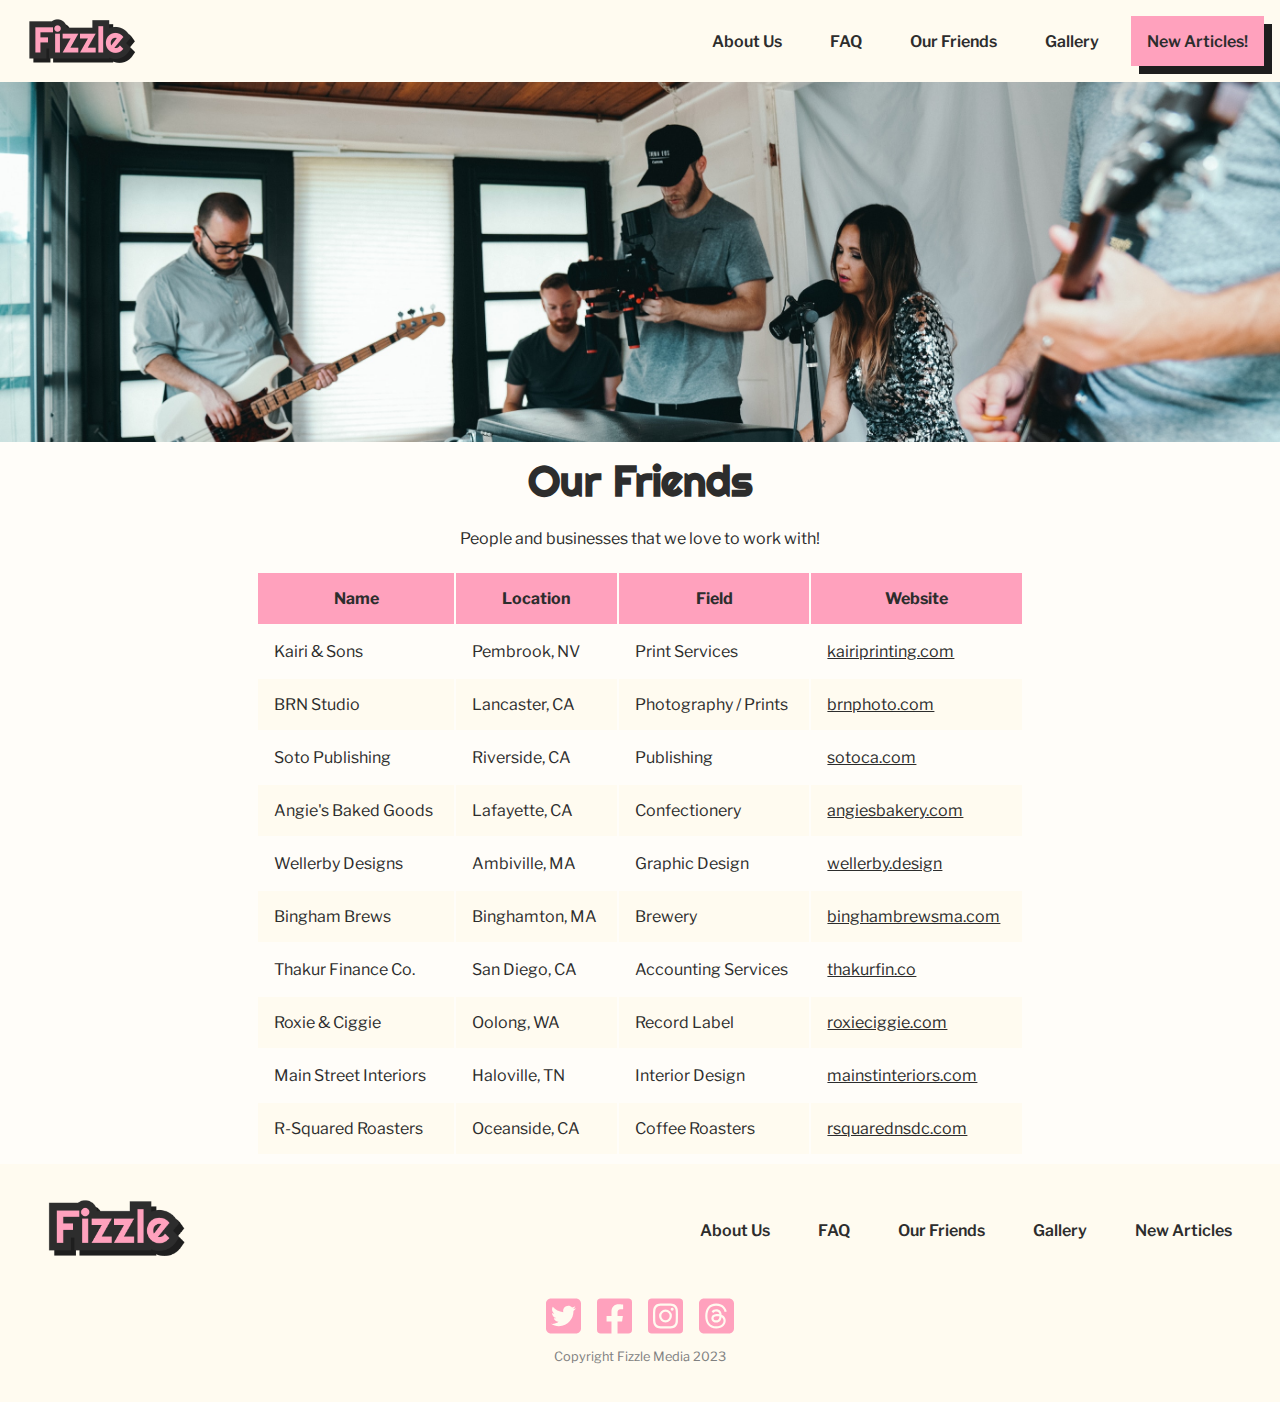
<file: friends.html>
<!DOCTYPE html>
<html lang="en">
<head>
    <meta charset="UTF-8">
    <meta name="viewport" content="width=device-width, initial-scale=1.0">
    <title>Our Friends</title>

    <link rel="stylesheet" href="./assets/stylesheets/styles.css">
    
    <link rel="preconnect" href="https://fonts.googleapis.com">
    <link rel="preconnect" href="https://fonts.gstatic.com" crossorigin>
    <link href="https://fonts.googleapis.com/css2?family=Libre+Franklin:wght@200;400;600;700&family=Righteous&display=swap" rel="stylesheet">
    
    <link rel="icon" type="image/x-icon" href="./assets/images/favicon.png">

</head>
<body class="friends-body">

    <nav class="nav-main" id="nav">
        <a class="logo-container" href="./index.html">
            <img class="logo" src="./assets/images/Fizzle.png">
        </a>        
        <div class="horizontal-nav">
            <a class="button-secondary" href="./about.html">About Us</a>
            <a class="button-secondary" href="./about.html#faq">FAQ</a>
            <a class="button-secondary" href="#">Our Friends</a> 
            <a class="button-secondary" href="./gallery.html">Gallery</a>
            <a class="button-primary" href="./trending.html">New Articles!</a>
        </div>
        <div class="dropdown">
            <button class="dropbtn"><svg xmlns="http://www.w3.org/2000/svg" height="2em" viewBox="0 0 448 512"><!--! Font Awesome Free 6.4.2 by @fontawesome - https://fontawesome.com License - https://fontawesome.com/license (Commercial License) Copyright 2023 Fonticons, Inc. --><path d="M0 96C0 78.3 14.3 64 32 64H416c17.7 0 32 14.3 32 32s-14.3 32-32 32H32C14.3 128 0 113.7 0 96zM0 256c0-17.7 14.3-32 32-32H416c17.7 0 32 14.3 32 32s-14.3 32-32 32H32c-17.7 0-32-14.3-32-32zM448 416c0 17.7-14.3 32-32 32H32c-17.7 0-32-14.3-32-32s14.3-32 32-32H416c17.7 0 32 14.3 32 32z"/></svg></button>
            <div class="dropdown-content">
                <a class="button-secondary" href="./about.html">About Us</a>
                <a class="button-secondary" href="./about.html#faq">FAQ</a>
                <a class="button-secondary" href="#">Our Friends</a> 
                <a class="button-secondary" href="./gallery.html">Gallery</a>
                <a class="button-primary" href="./trending.html">New Articles!</a>
            </div>
        </div>
    </nav>

    <div>
        <img class="article-hero" src="./assets/images/band.jpg">
    </div>
    <section class="article-body">
        <div class="article-text">
            <h1 style="text-align: center;">Our Friends</h1>
            <p style="text-align: center;">People and businesses that we love to work with!</p>
            <table id="friends-table">
                <tr>
                  <th onclick="sortTable(0)">Name</th>
                  <th onclick="sortTable(1)">Location</th>
                  <th onclick="sortTable(2)">Field</th>
                  <th onclick="sortTable(3)">Website</th>
                </tr>
                <tr>
                  <td>Kairi & Sons</td>
                  <td>Pembrook, NV</td>
                  <td>Print Services</td>
                  <td><a>kairiprinting.com</a></td>
                </tr>
                <tr>
                  <td>BRN Studio</td>
                  <td>Lancaster, CA</td>
                  <td>Photography / Prints</td>
                  <td><a>brnphoto.com</a></td>
                </tr>
                <tr>
                    <td>Soto Publishing</td>
                    <td>Riverside, CA</td>
                    <td>Publishing</td>
                    <td><a>sotoca.com</a></td>
                  </tr>
                  <tr>
                    <td>Angie's Baked Goods</td>
                    <td>Lafayette, CA</td>
                    <td>Confectionery</td>
                    <td><a>angiesbakery.com</a></td>
                  </tr>
                  <tr>
                    <td>Wellerby Designs</td>
                    <td>Ambiville, MA</td>
                    <td>Graphic Design</td>
                    <td><a>wellerby.design</a></td>
                  </tr>
                  <tr>
                    <td>Bingham Brews</td>
                    <td>Binghamton, MA</td>
                    <td>Brewery</td>
                    <td><a>binghambrewsma.com</a></td>
                  </tr>
                  <tr>
                    <td>Thakur Finance Co.</td>
                    <td>San Diego, CA</td>
                    <td>Accounting Services</td>
                    <td><a>thakurfin.co</a></td>
                  </tr>
                  <tr>
                    <td>Roxie & Ciggie</td>
                    <td>Oolong, WA</td>
                    <td>Record Label</td>
                    <td><a>roxieciggie.com</a></td>
                  </tr>
                  <tr>
                    <td>Main Street Interiors</td>
                    <td>Haloville, TN</td>
                    <td>Interior Design</td>
                    <td><a>mainstinteriors.com</a></td>
                  </tr>
                  <tr>
                    <td>R-Squared Roasters</td>
                    <td>Oceanside, CA</td>
                    <td>Coffee Roasters</td>
                    <td><a>rsquarednsdc.com</a></td>
                  </tr>
              </table>
        </div>
    </section>




    <script>
        function sortTable(n) {
            var table, rows, switching, i, x, y, shouldSwitch, dir, switchcount = 0;
            table = document.getElementById("friends-table");
            switching = true;
            // Set the sorting direction to ascending:
            dir = "asc";
            /* Make a loop that will continue until
            no switching has been done: */
            while (switching) {
                // Start by saying: no switching is done:
                switching = false;
                rows = table.rows;
                /* Loop through all table rows (except the
                first, which contains table headers): */
                for (i = 1; i < (rows.length - 1); i++) {
                // Start by saying there should be no switching:
                shouldSwitch = false;
                /* Get the two elements you want to compare,
                one from current row and one from the next: */
                x = rows[i].getElementsByTagName("TD")[n];
                y = rows[i + 1].getElementsByTagName("TD")[n];
                /* Check if the two rows should switch place,
                based on the direction, asc or desc: */
                if (dir == "asc") {
                    if (x.innerHTML.toLowerCase() > y.innerHTML.toLowerCase()) {
                    // If so, mark as a switch and break the loop:
                    shouldSwitch = true;
                    break;
                    }
                } else if (dir == "desc") {
                    if (x.innerHTML.toLowerCase() < y.innerHTML.toLowerCase()) {
                    // If so, mark as a switch and break the loop:
                    shouldSwitch = true;
                    break;
                    }
                }
                }
                if (shouldSwitch) {
                /* If a switch has been marked, make the switch
                and mark that a switch has been done: */
                rows[i].parentNode.insertBefore(rows[i + 1], rows[i]);
                switching = true;
                // Each time a switch is done, increase this count by 1:
                switchcount ++;
                } else {
                /* If no switching has been done AND the direction is "asc",
                set the direction to "desc" and run the while loop again. */
                if (switchcount == 0 && dir == "asc") {
                    dir = "desc";
                    switching = true;
                }
                }
            }
            }
    </script>


<footer class="footer-main">
    <div class="footer-top">
        <a href="./index.html">
            <img class="logo" src="./assets/images/Fizzle.png">
        </a>
        <div class="footer-links">
            <a class="button-secondary" href="./about.html">About Us</a>
            <a class="button-secondary" href="./about.html#faq">FAQ</a>
            <a class="button-secondary" href="#">Our Friends</a> 
            <a class="button-secondary" href="./gallery.html">Gallery</a>
            <a class="button-secondary" href="./trending.html">New Articles</a>
        </div>
        
    </div>

    <div style="display: flex; flex-direction: column; gap: .5em; align-items: center;">
        <div class="socials">
            <svg xmlns="http://www.w3.org/2000/svg" viewBox="0 0 448 512"><!--! Font Awesome Free 6.4.2 by @fontawesome - https://fontawesome.com License - https://fontawesome.com/license (Commercial License) Copyright 2023 Fonticons, Inc. --><path d="M64 32C28.7 32 0 60.7 0 96V416c0 35.3 28.7 64 64 64H384c35.3 0 64-28.7 64-64V96c0-35.3-28.7-64-64-64H64zM351.3 199.3v0c0 86.7-66 186.6-186.6 186.6c-37.2 0-71.7-10.8-100.7-29.4c5.3 .6 10.4 .8 15.8 .8c30.7 0 58.9-10.4 81.4-28c-28.8-.6-53-19.5-61.3-45.5c10.1 1.5 19.2 1.5 29.6-1.2c-30-6.1-52.5-32.5-52.5-64.4v-.8c8.7 4.9 18.9 7.9 29.6 8.3c-9-6-16.4-14.1-21.5-23.6s-7.8-20.2-7.7-31c0-12.2 3.2-23.4 8.9-33.1c32.3 39.8 80.8 65.8 135.2 68.6c-9.3-44.5 24-80.6 64-80.6c18.9 0 35.9 7.9 47.9 20.7c14.8-2.8 29-8.3 41.6-15.8c-4.9 15.2-15.2 28-28.8 36.1c13.2-1.4 26-5.1 37.8-10.2c-8.9 13.1-20.1 24.7-32.9 34c.2 2.8 .2 5.7 .2 8.5z"/></svg>    
            <svg xmlns="http://www.w3.org/2000/svg" viewBox="0 0 448 512"><!--! Font Awesome Free 6.4.2 by @fontawesome - https://fontawesome.com License - https://fontawesome.com/license (Commercial License) Copyright 2023 Fonticons, Inc. --><path d="M400 32H48A48 48 0 0 0 0 80v352a48 48 0 0 0 48 48h137.25V327.69h-63V256h63v-54.64c0-62.15 37-96.48 93.67-96.48 27.14 0 55.52 4.84 55.52 4.84v61h-31.27c-30.81 0-40.42 19.12-40.42 38.73V256h68.78l-11 71.69h-57.78V480H400a48 48 0 0 0 48-48V80a48 48 0 0 0-48-48z"/></svg>
            <svg xmlns="http://www.w3.org/2000/svg" viewBox="0 0 448 512"><!--! Font Awesome Free 6.4.2 by @fontawesome - https://fontawesome.com License - https://fontawesome.com/license (Commercial License) Copyright 2023 Fonticons, Inc. --><path d="M224,202.66A53.34,53.34,0,1,0,277.36,256,53.38,53.38,0,0,0,224,202.66Zm124.71-41a54,54,0,0,0-30.41-30.41c-21-8.29-71-6.43-94.3-6.43s-73.25-1.93-94.31,6.43a54,54,0,0,0-30.41,30.41c-8.28,21-6.43,71.05-6.43,94.33S91,329.26,99.32,350.33a54,54,0,0,0,30.41,30.41c21,8.29,71,6.43,94.31,6.43s73.24,1.93,94.3-6.43a54,54,0,0,0,30.41-30.41c8.35-21,6.43-71.05,6.43-94.33S357.1,182.74,348.75,161.67ZM224,338a82,82,0,1,1,82-82A81.9,81.9,0,0,1,224,338Zm85.38-148.3a19.14,19.14,0,1,1,19.13-19.14A19.1,19.1,0,0,1,309.42,189.74ZM400,32H48A48,48,0,0,0,0,80V432a48,48,0,0,0,48,48H400a48,48,0,0,0,48-48V80A48,48,0,0,0,400,32ZM382.88,322c-1.29,25.63-7.14,48.34-25.85,67s-41.4,24.63-67,25.85c-26.41,1.49-105.59,1.49-132,0-25.63-1.29-48.26-7.15-67-25.85s-24.63-41.42-25.85-67c-1.49-26.42-1.49-105.61,0-132,1.29-25.63,7.07-48.34,25.85-67s41.47-24.56,67-25.78c26.41-1.49,105.59-1.49,132,0,25.63,1.29,48.33,7.15,67,25.85s24.63,41.42,25.85,67.05C384.37,216.44,384.37,295.56,382.88,322Z"/></svg>
            <svg xmlns="http://www.w3.org/2000/svg" viewBox="0 0 448 512"><!--! Font Awesome Free 6.4.2 by @fontawesome - https://fontawesome.com License - https://fontawesome.com/license (Commercial License) Copyright 2023 Fonticons, Inc. --><path d="M64 32C28.7 32 0 60.7 0 96V416c0 35.3 28.7 64 64 64H384c35.3 0 64-28.7 64-64V96c0-35.3-28.7-64-64-64H64zM294.2 244.3c19.5 9.3 33.7 23.5 41.2 40.9c10.4 24.3 11.4 63.9-20.2 95.4c-24.2 24.1-53.5 35-95.1 35.3h-.2c-46.8-.3-82.8-16.1-106.9-46.8C91.5 341.8 80.4 303.7 80 256v-.1-.1c.4-47.7 11.5-85.7 33-113.1c24.2-30.7 60.2-46.5 106.9-46.8h.2c46.9 .3 83.3 16 108.2 46.6c12.3 15.1 21.3 33.3 27 54.4l-26.9 7.2c-4.7-17.2-11.9-31.9-21.4-43.6c-19.4-23.9-48.7-36.1-87-36.4c-38 .3-66.8 12.5-85.5 36.2c-17.5 22.3-26.6 54.4-26.9 95.5c.3 41.1 9.4 73.3 26.9 95.5c18.7 23.8 47.4 36 85.5 36.2c34.3-.3 56.9-8.4 75.8-27.3c21.5-21.5 21.1-47.9 14.2-64c-4-9.4-11.4-17.3-21.3-23.3c-2.4 18-7.9 32.2-16.5 43.2c-11.4 14.5-27.7 22.4-48.4 23.5c-15.7 .9-30.8-2.9-42.6-10.7c-13.9-9.2-22-23.2-22.9-39.5c-1.7-32.2 23.8-55.3 63.5-57.6c14.1-.8 27.3-.2 39.5 1.9c-1.6-9.9-4.9-17.7-9.8-23.4c-6.7-7.8-17.1-11.8-30.8-11.9h-.4c-11 0-26 3.1-35.6 17.6l-23-15.8c12.8-19.4 33.6-30.1 58.5-30.1h.6c41.8 .3 66.6 26.3 69.1 71.8c1.4 .6 2.8 1.2 4.2 1.9l.1 .5zm-71.8 67.5c17-.9 36.4-7.6 39.7-48.8c-8.8-1.9-18.6-2.9-29-2.9c-3.2 0-6.4 .1-9.6 .3c-28.6 1.6-38.1 15.5-37.4 27.9c.9 16.7 19 24.5 36.4 23.6l-.1-.1z"/></svg>
        </div>  
        <p style="font-size: .8em; color: grey;">Copyright Fizzle Media 2023</p>
    </div>
</footer>

</body>
</html>
</file>
<file: assets/stylesheets/styles.css>
html {
    font-family: 'Libre Franklin', sans-serif;
    background-color: #fffdf9;
    scroll-behavior: smooth;
}
    * {
        margin: 0;
        padding: 0;
        color: #2d2d2d;
    }
    h1 {
        font-family: 'Righteous', sans-serif; 
        font-size: 2.6rem;
        color: #2d2d2d;
    }
    p {
        font-family: inherit;
        font-size: 1rem;
        color: #2d2d2d;
        line-height: 1.6rem;
    }







    /* BUTTONS START */


    .button-primary {
        background-color: #FFA1BD;
        color: #2d2d2d;
        text-align: center;
        font-family: inherit;
        font-size: 1rem;
        font-weight: 600;
        padding: 1em;
        border: none;
        box-shadow: .5rem .5rem 0 #1e1e1e;
        text-wrap: nowrap;
        cursor: pointer;
        text-decoration: none;
        transition: 500ms ease;
    }
    .button-primary:hover {
        background-color: #2d2d2d;
        color: #FFA1BD;
        box-shadow: none;
    }
    .button-secondary {
        background-color: transparent;
        border: none;
        color: #2d2d2d;
        text-align: center;
        font-family: inherit;
        font-weight: 600;
        font-size: 1rem;
        padding: 1em;
        text-wrap: nowrap;
        cursor: pointer;
        text-decoration: none;
        display: flex;
        gap: 1rem;
        text-decoration: #fffbf0 solid underline;
        text-decoration-thickness: .25em;
        transition: 500ms ease;
    }
    .button-secondary:hover {
      text-decoration: #FFA1BD solid underline;
      text-decoration-thickness: .25em;
      color:#2d2d2d;
    }


    .button-pair {
        display: flex;
        flex-direction: row;
        gap: 2rem;
        justify-content: center;
    }

    /* BUTTONS END */









    /* NAV START */

    .nav-main {
        display: flex;
        flex-direction: row;
        justify-content: space-between;
        background-color: #fffbf0;
        padding: 1rem;
        height: 50px;
    }
    .logo-container {
        position: relative;
        display: block;
        width: 20%;
        min-width: 140px;
        cursor: pointer;
        transition: 500ms ease;
    }
    .logo-container:hover {
        opacity: 80%;
    }
 
    .logo {
        height: 100%;
    }
    .horizontal-nav {
        display: flex;
        justify-content: end;
        gap: 1em;
        flex-wrap: nowrap;
    }
    .dropdown {
        position: absolute;
        display: none;
        top: 0;
        right: 0;
        cursor: pointer;
    }
    .dropbtn {
        background-color: transparent;
        border: none;
        color: #2d2d2d;
        text-align: center;
        font-family: inherit;
        font-weight: 600;
        font-size: 1rem;
        width: 60px;
        height: 40px;
        margin: 1em;
        text-wrap: nowrap;
        cursor: pointer;
    }
    .dropdown-content {
        display: none;
        position: absolute;
        width: fit-content;
        right: 0;
        background-color: #fffBf0;
        z-index: 999;
    }
    .dropdown:hover .dropdown-content {
        display: flex;
        flex-direction: column;
    }
   
    
    /* NAV END */








    /* FOOTER START */

    .footer-main {
      display: flex;
      flex-direction: column;
      align-items: center;
      padding: 2em;
      gap: 2em;
      background-color: #fffbf0;
    }
    .footer-main .logo {
      height: 4em;
      transition: 500ms ease;

    }
    .footer-main .logo:hover {
      opacity: 80%;
    }
    .footer-top {
      display: flex;
      align-items: center;
      width: 100%;
      justify-content: space-between;
    }
    .footer-links {
      display: flex;
      gap: 1em;
      height: fit-content;
    }
    .socials {
      display: flex;
      flex-direction: row;
      gap: 1em;
    }
    .footer-main svg {
      height: 2.5em;
      fill: #FFA1BD;
      cursor: pointer;
      transition: 500ms ease;
    }
    .footer-main svg:hover {
      fill: #2d2d2d;
    }
    
    @media screen and (max-width: 600px) {
      .footer-top {
        flex-direction: column;
        gap: 1em;
      }
    }
    @media screen and (max-width: 480px) {
      .footer-links {
        flex-direction: column;
        align-items: center;
        gap: .5em;
      }
    }
    @media screen and (min-width: 1600px) {
      .footer-main {
        gap: 4em;
      }
    }

    /* FOOTER END */








    /* SPLASH START */

    .splash {
        height: 70vh;
        max-height: 1000px;
        min-height: 500px;
        background: url(../images/casettes.jpg) no-repeat center top;
        background-size: cover;
        display: flex;
        flex-direction: row-reverse;
        align-items: end;
        padding: 2rem;
    }
    .splash-div {
        background-color: #fffdf9;
        padding: 2rem;
        display: flex;
        flex-direction: column;
        position: static;
        gap: 1rem;
        width: 40%;
        height: fit-content;
        max-width: 60ch;
    }
    .splash .button-pair {
        justify-content: left;
    }
    

    /* SPLASH END */








    /* ARTICLE START */


    .article-hero {
        width: 100%;
        height: 40vh;
        min-height: 200px;
        max-height: 600px;
        object-fit: cover;
    }
    .article-body {
        display: flex;
        flex-direction: column;
        align-items: center;
        padding: 2em;
    }
    .article-text {
        width: 60vw;
        display: flex;
        flex-direction: column;
        max-width: 900px;
        min-width: 600px;
        gap: 1rem;
    }
    .article-type {
        font-weight: 600;
        font-size: 1rem;
    }
    .subtitle {
        color: #656565;
        padding-bottom: 1rem;
        font-weight: 600;
        font-size: 1rem;
    }
    .article-body p {
        line-height: 2rem;
    }

    .article-author {
        display: flex;
        flex-direction: column;
        align-items: center;
        gap: 2rem;
        margin: 2rem 0;
    }
    .author-bio {
        display: grid; 
        grid-template-columns: 1fr 2fr;
        gap: 2rem;
        margin-bottom: 2rem;
    }
    .author-img {
        width: 100%;
    }

    /* ARTICLE END */







    /* FAQ START */

    .faq-container {
        display: flex;
        flex-direction: column;
        gap: 1rem;
        margin: 2rem 0;
    }
    .faq-container h1{
        text-align: center;
        margin-top: 2rem;
      }
      summary {
        padding: .5rem 0;
        list-style: none;
        display: flex;
        justify-content: space-between;  
        transition: 300ms ease;
      }
      /* I DONT THINK THIS DOES ANYTHING
      summary::-webkit-details-marker {
        display: none;
      }
      */
      summary:after{
        content: "\002B";
      }
      details[open] summary {
          border-bottom: 1px solid #656565;
          margin-bottom: .5em;
      }
      details[open] summary:after{
        content: "\00D7";
      }
      
      details[open] div{
        padding: .5em 1em;
      }

      /* FAQ END */








      /* CAROUSEL START */

      .slideshow-container {
        width: 100%;
        position: relative;
        display: flex;
        flex-direction: column;
        align-items: center;
      }
      .next-container {
        position: absolute;
        top: 50%;
        margin-top: -22px;
        display: flex;
        flex-direction: row;
        justify-content: space-between;
        width: 100%;
      }
      .prev, .next {
        cursor: pointer;
        position: absolute;
        padding: 1rem;
        color: white;
        transition: 0.3s ease;
        border-radius: 0 .25rem .25rem 0;
        user-select: none;
        background-color: rgba(0,0,0,0.8);
      }
      .next {
        right: 0;
        border-radius: .25rem 0 0 .25rem;
      }
      .prev:hover, .next:hover {
        background-color: #FFA1BD;
      }
      .slideshow-text {
        color: #f2f2f2;
        font-size: 1rem;
        position: absolute;
        width: 100%;
        text-align: center;
        bottom: 1rem;
      }
      .slideshow-image {
          width: 100%;
          object-fit: cover;
          border-radius: .5rem;
      }
    
      .dot {
        cursor: pointer;
        height: 1rem;
        width: 1rem;
        margin: .25rem;
        background-color: #2d2d2d;
        border-radius: 50%;
        display: inline-block;
        transition: background-color 0.3s ease;
        box-sizing: border-box;
      }
      .active {
        background-color: #FFA1BD;
        border-style: inset;
        border-color: #2d2d2d;
      }
      .dot:hover {
        background-color: #FFA1BD;
      }
      .numbertext {
        color: #f2f2f2;
        font-size: 1rem;
        padding: 1rem;
        position: absolute;
        top: 0;
      }
      .fade {
        animation-name: fade;
        animation-duration: 1.5s;
      }
      @keyframes fade {
        from {opacity: .4} 
        to {opacity: 1}
      }
      /* CAROUSEL END */








      /* GALLERY START */

      .gallery-container {
        width: 100%;
        display: flex;
        flex-direction: row;
        justify-content: center;
        flex-wrap: wrap;
        gap: .5em;
      }

      .gallery-container img {
        max-width: 20%;
        min-width: 200px;
        object-fit: cover;
        cursor: pointer;
      }
      .gallery-container img:hover {
        opacity: 90%;
      }


  /* The Modal (background) */
  .modal {
    display: none;
    position: fixed;
    z-index: 1;
    padding-top: 4rem;
    left: 0;
    top: 0;
    width: 100%;
    height: 100%;
    overflow: auto;
    background-color: black;
  }
  
  /* Modal Content */
  .modal-content {
    position: relative;
    background-color: #fefefe;
    margin: auto;
    padding: 0;
    width: 90%;
    max-width: 1200px;
  }
  
  /* The Close Button */
  .close {
    color: white;
    position: absolute;
    top: 1rem;
    right: 1rem;
    font-size: 35px;
    font-weight: bold;
  }
  
  .close:hover,
  .close:focus {
    color: #FFA1BD;
    text-decoration: none;
    cursor: pointer;
  }
  
  /* Hide the slides by default */
  .mySlides {
    display: none;
  }
  
  img.demo {
    opacity: 0.6;
  }
  
  .active,
  .demo:hover {
    opacity: 1;
  }
  
  img.hover-shadow {
    transition: 0.3s;
  }
  
  .hover-shadow:hover {
    box-shadow: 0 4px 8px 0 rgba(0, 0, 0, 0.2), 0 6px 20px 0 rgba(0, 0, 0, 0.19);
  }

  /* GALLERY END */








/* TABLE START */


  th {
    background-color: #FFA1BD;
    cursor: pointer;
    color: #2d2d2d;
    transition: 500ms ease;
  }
  th:hover {
    background-color: #2d2d2d;
    color: #ffa1bd;
  }
  th, td {
    padding: 1em;
  }

  tr:nth-child(odd) {
    background-color: #fffbf0;
  }
  table a {
    text-decoration: underline;
    cursor: pointer;
    transition: 500ms ease;
  }
  table a:hover {
    color: #ffa1bd;
  }
  .friends-body > .article-body {
    padding: .5em;
  }
  @media screen and (max-width: 400px) {
    th, td {
      padding: 1em .5em;
      font-size: .7em;
    }
  }

/* TABLE END */





/* TRENDING START */

.scroll-text {
  padding: 1em;
  height: 200px;
  overflow: scroll;
}

/* TRENDING END */







    @media screen and (max-width: 800px) {
        :root {
            font-size: 0.75rem;
        }

        .horizontal-nav {
          display: none;
        }
        .nav-main {
            height: 40px;
        }
        .dropdown {
          display: block;
        }
        .dropdown-content {
          width: fit-content;
        }

        .splash-div p {
            max-width: 48ch;
        }
        h1 {
            font-size: 2.25rem;
        }
       
        .splash {
            display: flex;
            flex-direction: column-reverse;
            padding: 2rem;
            align-items: center;
            height: 75vh;
            min-height: 400px;
            max-height: 800px;
        }
        .splash-div {
            position: static;
            width: fit-content;
            max-width: 80vw;
        }
       


        /* media query 4 article */
        
        .article-text {
            width: 100%;
            max-width: 500px;
            min-width: 0px;
        }
        .author-bio {
            display: flex;
            flex-direction: column;
            max-width: 300px;         
        }
        
        /* end mq 4 article */
        
    }


    @media screen and (min-width: 1600px) {
        :root {
            font-size: 1.25rem;
        }
        .nav-main {
            height: 64px;
        }
    }
</file>
